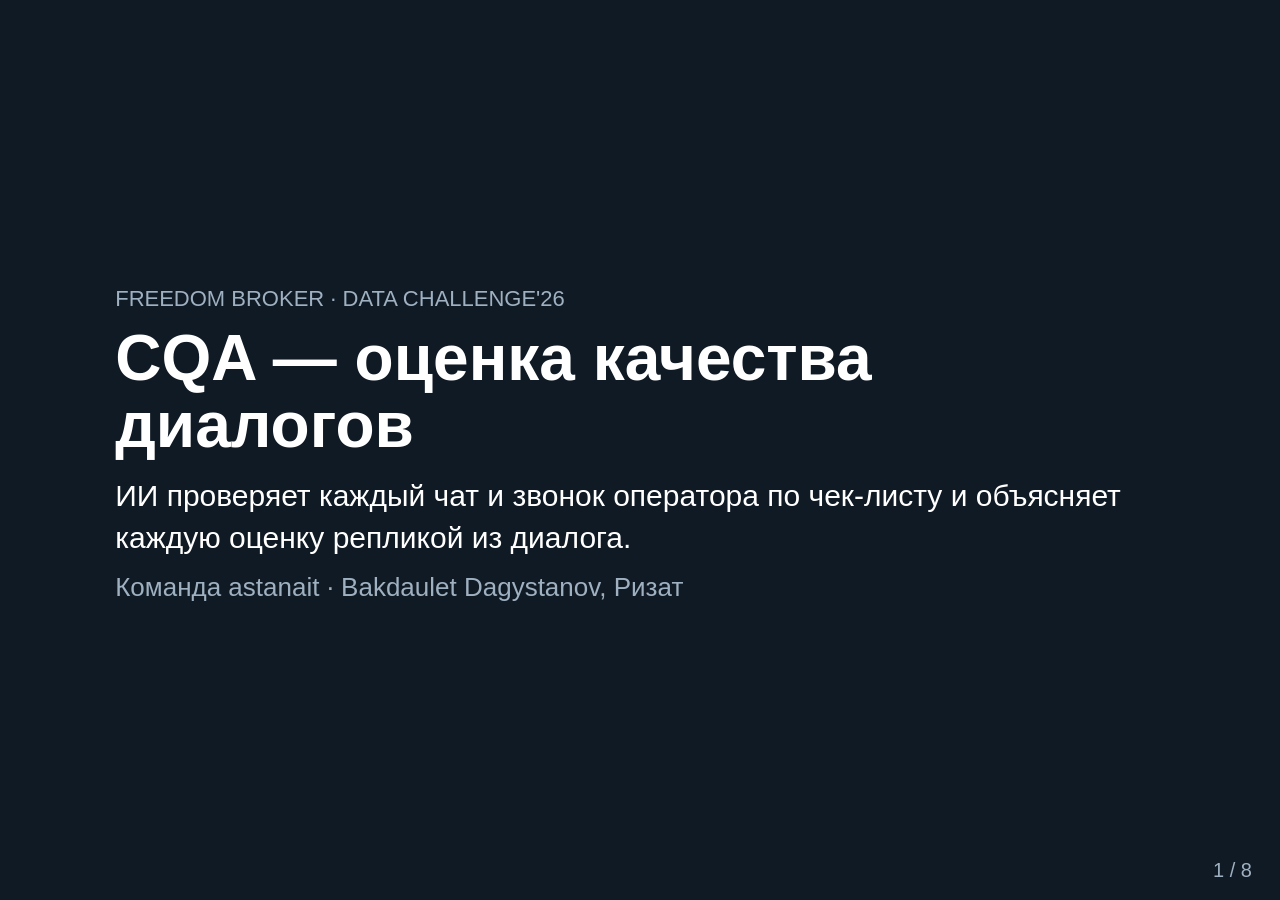
<file: docs/pitch.html>
<!doctype html>
<html lang="ru"><head><meta charset="utf-8"><title>CQA — astanait</title>
<style>
html,body{margin:0;height:100%;background:#0f1a24;color:#fff;font-family:-apple-system,"Segoe UI",Roboto,Arial,sans-serif}
.s{display:none;height:100vh;box-sizing:border-box;padding:7vh 9vw;flex-direction:column;justify-content:center}
.s.on{display:flex}
h1{font-size:64px;margin:0 0 16px;line-height:1.05}
h2{font-size:44px;margin:0 0 28px;color:#7ee8b4}
p,li{font-size:26px;line-height:1.4;margin:0 0 10px}
ul{margin:0;padding-left:28px}
.k{font-size:20px;color:#9fb0c0;position:fixed;bottom:18px;right:28px}
.g{display:grid;grid-template-columns:1fr 1fr;gap:28px}
.card{background:#1b2a38;border-radius:18px;padding:22px 26px}
.big{font-size:72px;font-weight:800;color:#7ee8b4;line-height:1}
.m{color:#9fb0c0}
table{border-collapse:collapse;font-size:24px}td,th{padding:8px 18px;border-bottom:1px solid #2a3c4d;text-align:left}th{color:#9fb0c0;font-weight:500}
.acc{color:#7ee8b4}
</style></head><body>

<section class="s on">
  <p class="m" style="font-size:22px">FREEDOM BROKER · DATA CHALLENGE'26</p>
  <h1>CQA — оценка качества диалогов</h1>
  <p style="font-size:30px">ИИ проверяет каждый чат и звонок оператора по чек-листу и объясняет каждую оценку репликой из диалога.</p>
  <p class="m">Команда astanait · Bakdaulet Dagystanov, Ризат</p>
</section>

<section class="s">
  <h2>Проблема</h2>
  <ul>
    <li>Контроль качества слушает <b>1–3% диалогов</b> вручную, остальное — слепая зона.</li>
    <li>Оценка субъективна, оператору трудно её оспорить.</li>
    <li>Три языка — RU, KZ, EN — и два канала: чаты и звонки.</li>
  </ul>
</section>

<section class="s">
  <h2>Что мы сделали</h2>
  <div class="g">
    <div class="card"><p><b>Оценка 100% диалогов</b></p><p class="m">8 критериев, веса, N/A с перераспределением, флаг грубых ошибок — всё по чек-листу организаторов, арифметика в коде, не в модели.</p></div>
    <div class="card"><p><b>Доказательства</b></p><p class="m">По каждому критерию: ответ, баллы, объяснение и ссылка на реплику. Для звонков — переход к моменту записи и метрики пауз.</p></div>
    <div class="card"><p><b>Апелляция</b></p><p class="m">Оператор оспаривает критерий, проверяющий подтверждает или меняет оценку с причиной, итог пересчитывается, история хранится.</p></div>
    <div class="card"><p><b>Гибкие чек-листы</b></p><p class="m">Редактор критериев с версиями: отдельные чек-листы для чатов и звонков, новая версия применяется в один клик.</p></div>
  </div>
</section>

<section class="s">
  <h2>Модель: локально, без утечки данных</h2>
  <div class="g">
    <div class="card"><p class="big">$0</p><p>за оценку: Gemma 4 31B работает на обычном ноутбуке через Ollama. Диалоги клиентов не покидают контур компании.</p></div>
    <div class="card"><p class="big">52 с</p><p>на чат, 100 с на звонок. Быстрый режим Qwen 3.6 — 15 с. Внешние API (Claude, Gemini) подключаются переключателем, если нужны.</p></div>
  </div>
  <p class="m" style="margin-top:22px">Через внешний API 100 000 чатов в месяц стоили бы $2 200–4 400. Локально — только электричество.</p>
</section>

<section class="s">
  <h2>Результаты на DEV (65 диалогов)</h2>
  <table>
    <tr><th>Метрика</th><th>Значение</th></tr>
    <tr><td>Оценено без ошибок формата</td><td class="acc">65 / 65</td></tr>
    <tr><td>Найдены все подставные грубые нарушения (RU, KZ, EN)</td><td class="acc">6 / 6</td></tr>
    <tr><td>Совпадение с независимой разметкой по критериям</td><td class="acc">91%</td></tr>
    <tr><td>Средний балл RU / KZ / EN</td><td>85 / 89 / 86 — казахский не проседает</td></tr>
    <tr><td>Контрольный набор (10 чатов): получение → оценка → push</td><td class="acc">13 минут</td></tr>
  </table>
</section>

<section class="s">
  <h2>Демо</h2>
  <ul>
    <li>Диалог и его оценка: баллы, объяснение, клик → реплика</li>
    <li>Пример N/A и как перераспределился вес</li>
    <li>Апелляция оператора → решение проверяющего → новый итог</li>
    <li>Меняем критерий в чек-листе → новая версия → оценка заново</li>
  </ul>
</section>

<section class="s">
  <h2>Архитектура</h2>
  <ul>
    <li><b>Интерфейс:</b> HTML/CSS/JS без фреймворков, один компонент — переносится в Dynamics 365.</li>
    <li><b>Сервер:</b> Python, JSON API, журнал действий. Хранение — файлы, легко заменить на БД.</li>
    <li><b>Модель:</b> только классифицирует и указывает реплики; баллы, веса, N/A и округление — детерминированный код с тестами.</li>
    <li><b>Строгий формат ответа</b> модели с валидацией и повтором при ошибке — 0 сбоев на 75 диалогах.</li>
  </ul>
</section>

<section class="s">
  <h2>Что дальше</h2>
  <ul>
    <li>Калибровка шкал на разметке экспертов банка (модель сейчас мягче человека на 1 ступень).</li>
    <li>Анализ аудио: дикция и интонация в звонках.</li>
    <li>Разбивка по операторам и командам, когда появится ID оператора из CRM.</li>
    <li>GPU-сервер вместо ноутбука: окупается против API за 1–2 месяца.</li>
  </ul>
  <p style="margin-top:30px;font-size:30px">github.com/Dxpeare/cqa-hackathon</p>
</section>

<div class="k" id="k"></div>
<script>
const s=[...document.querySelectorAll('.s')];let i=0;const k=document.getElementById('k');
function show(n){i=(n+s.length)%s.length;s.forEach((e,j)=>e.classList.toggle('on',j===i));k.textContent=(i+1)+' / '+s.length}
addEventListener('keydown',e=>{if(['ArrowRight',' ','PageDown','Enter'].includes(e.key))show(i+1);if(['ArrowLeft','PageUp','Backspace'].includes(e.key))show(i-1)});
addEventListener('click',()=>show(i+1));show(0);
</script></body></html>
</file>
